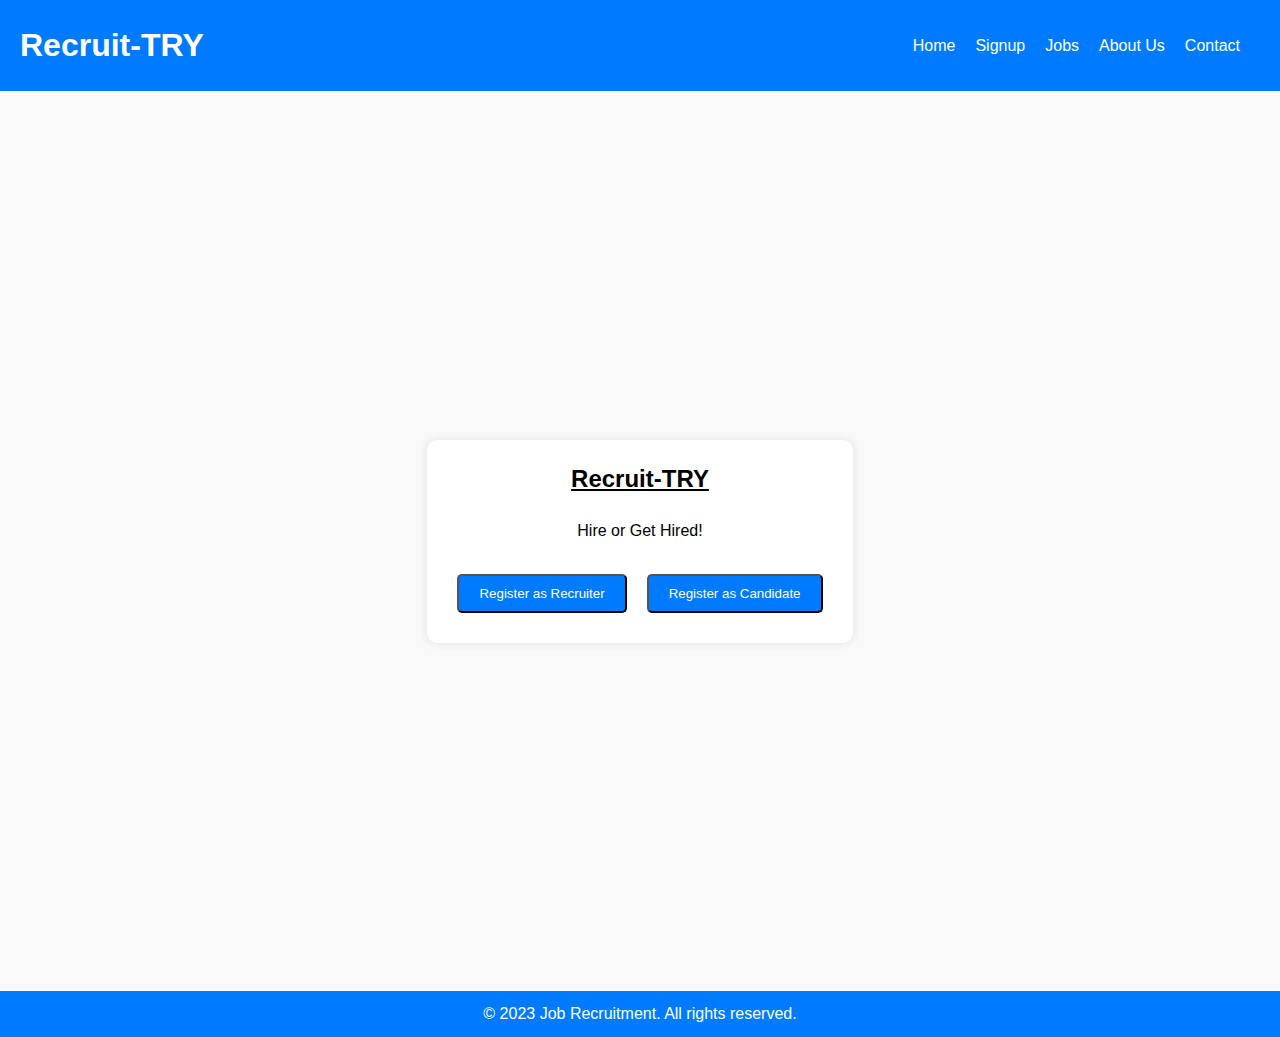
<file: index.html>
<!DOCTYPE html>
<html lang="en">
<head>
    <meta charset="UTF-8">
    <meta name="viewport" content="width=device-width, initial-scale=1.0">
    <title>Recruit-TRY</title>
    <link rel="stylesheet" href="styles.css">
</head>
<body>
    <header>
        <h1>Recruit-TRY</h1>
        <nav>
            <a href="index.html">Home</a>
            <a href="index.html">Signup</a>
            <a href="jobs.html">Jobs</a>
            <a href="about.html">About Us</a>
            <a href="contact.html">Contact</a>
        </nav>
    </header>

    <section class="home">
        <div class="card">
            <div class="hero">
                <h2 style="text-decoration: underline;">Recruit-TRY</h2>
                <p>Hire or Get Hired!</p>
                <div class="buttons">
                   <!-- <a href="signup.html" class="button">Register as Recruiter</a> -->
                      <!-- <a href="signup.html" class="button">Register as Candidate</a> -->
                      <button onclick="redirectToRecruiterForm()"> Register as Recruiter</button>
                      <button onclick="redirectToCandidateForm()">Register as Candidate</button>             
                
                    </div>
            </div>
        </div>
    </section>

    <!-- Other content for the homepage -->

    <footer>
        <p>&copy; 2023 Job Recruitment. All rights reserved.</p>
    </footer>

    <script>
        function redirectToRecruiterForm() {
            window.location.href = "recruiter-form.html";
        }

        function redirectToCandidateForm() {
            window.location.href = "candidate-form.html"; // Redirect to candidate-form.html
        }
    </script>
</body>
</html>
</file>
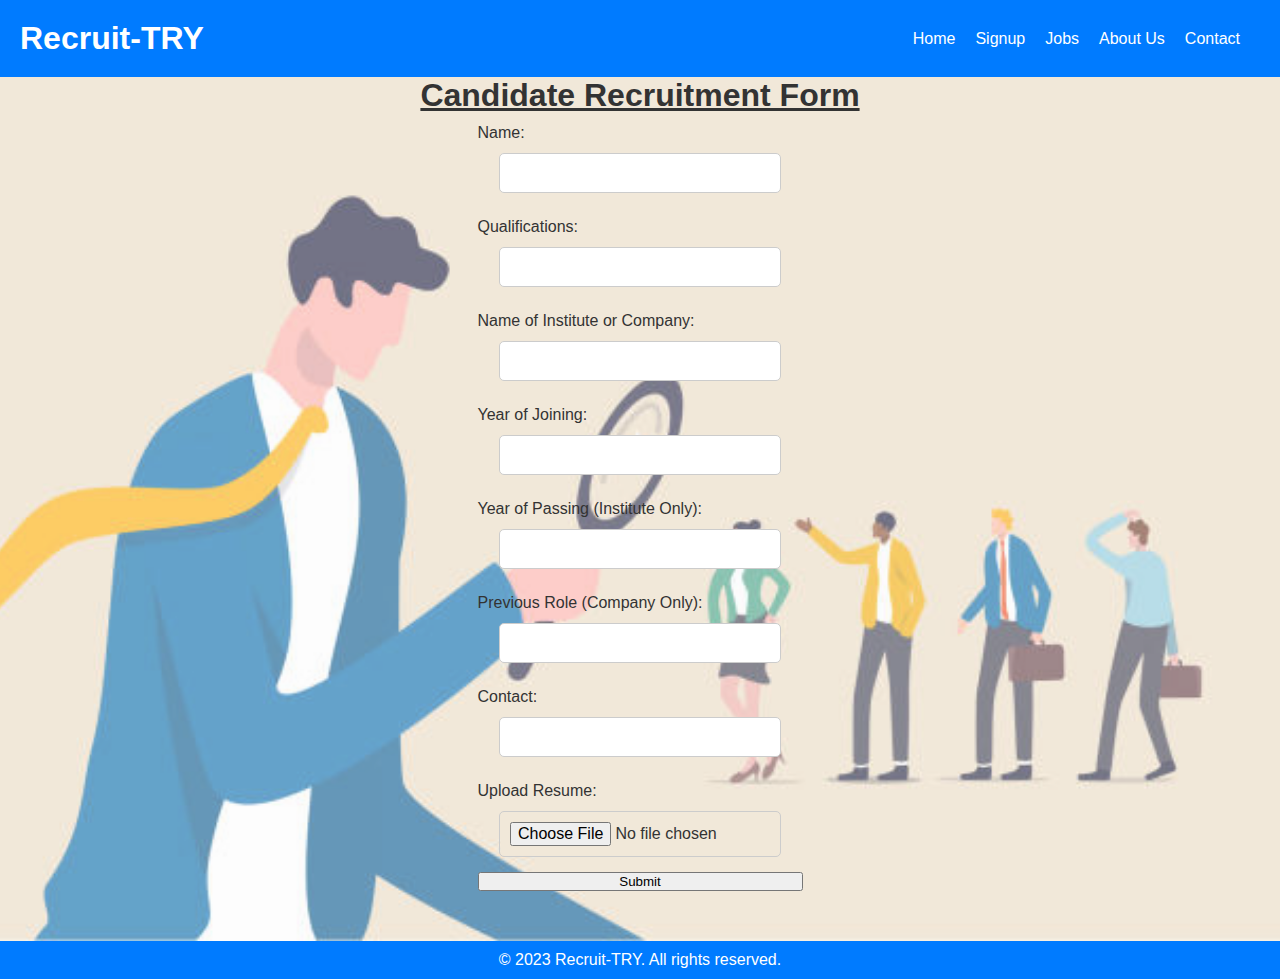
<file: candidate-form.html>
<!DOCTYPE html>
<html lang="en">
<head>
    <meta charset="UTF-8">
    <meta name="viewport" content="width=device-width, initial-scale=1.0">
    <title>Candidate Recruitment Form</title>
    <link rel="stylesheet" href="styles2.css">
</head>
<body>
    
    <header>
        <h1>Recruit-TRY</h1>
        <nav>
            <a href="index.html">Home</a>
            <a href="recruiter-form.html">Signup</a>
            <a href="jobs.html">Jobs</a>
            <a href="about.html">About Us</a>
            <a href="contact.html">Contact</a>
        </nav>
    </header>

    <section class="form">
        <img class="bg"  src="bg2.jpg" alt="recruitment img">
        <h2>Candidate Recruitment Form</h2>
        <form class="f2" id="candidate-recruitment-form">
            <div class="form-div">
            <label for="name">Name:</label>
            <input type="text" id="name" name="name" required>
            </div>
            <div class="form-div">
            <label for="qualifications">Qualifications:</label>
            <input type="text" id="qualifications" name="qualifications" required>
            </div>
            <div class="form-div">
            <label for="institute-company">Name of Institute or Company:</label>
            <input type="text" id="institute-company" name="institute-company" required>
            </div>
            <div class="form-div">
            <label for="joining-year">Year of Joining:</label>
            <input type="text" id="joining-year" name="joining-year" required>
            </div>
            <div class="form-div">
            <label for="passing-year">Year of Passing (Institute Only):</label>
            <input type="text" id="passing-year" name="passing-year">
            </div>
            <div class="form-div">
            <label for="previous-role">Previous Role (Company Only):</label>
            <input type="text" id="previous-role" name="previous-role">
            </div>
            <div class="form-div">
            <label for="contact">Contact:</label>
            <input type="text" id="contact" name="contact" required>
            <div class="form-div">
            <label for="resume">Upload Resume:</label>
            <input type="file" id="resume" name="resume" required>
            </div>
            <button class="btn" type="submit">Submit</button>
        </form>
    </section>

    <footer>
        <p>&copy; 2023 Recruit-TRY. All rights reserved.</p>
    </footer>

    <!-- Add the JavaScript file -->
    <script>
        // Get the form element by its ID and add a submit event listener
        const candidateRecruitmentForm = document.getElementById('candidate-recruitment-form');
        candidateRecruitmentForm.addEventListener('submit', handleCandidateSignup);

        // Function to handle the form submission when a candidate signs up
        function handleCandidateSignup(event) {
            event.preventDefault();

            // Get the form data
            const name = document.getElementById('name').value;
            const qualifications = document.getElementById('qualifications').value;
            const instituteCompany = document.getElementById('institute-company').value;
            const joiningYear = document.getElementById('joining-year').value;
            const passingYear = document.getElementById('passing-year').value;
            const previousRole = document.getElementById('previous-role').value;
            const contact = document.getElementById('contact').value;

            // Create a candidateDetails object with the form data
            const candidateDetails = {
                name: name,
                qualifications: qualifications,
                instituteCompany: instituteCompany,
                joiningYear: joiningYear,
                passingYear: passingYear,
                previousRole: previousRole,
                contact: contact,
            };

            // Perform any additional processing here (if needed)
            // ...

            // Show the "Form successfully submitted" alert
            alert('Form successfully submitted');

            // Clear the form fields after submission
            document.getElementById('name').value = '';
            document.getElementById('qualifications').value = '';
            document.getElementById('institute-company').value = '';
            document.getElementById('joining-year').value = '';
            document.getElementById('passing-year').value = '';
            document.getElementById('previous-role').value = '';
            document.getElementById('contact').value = '';
        }
    </script>
</body>
</html>
</file>
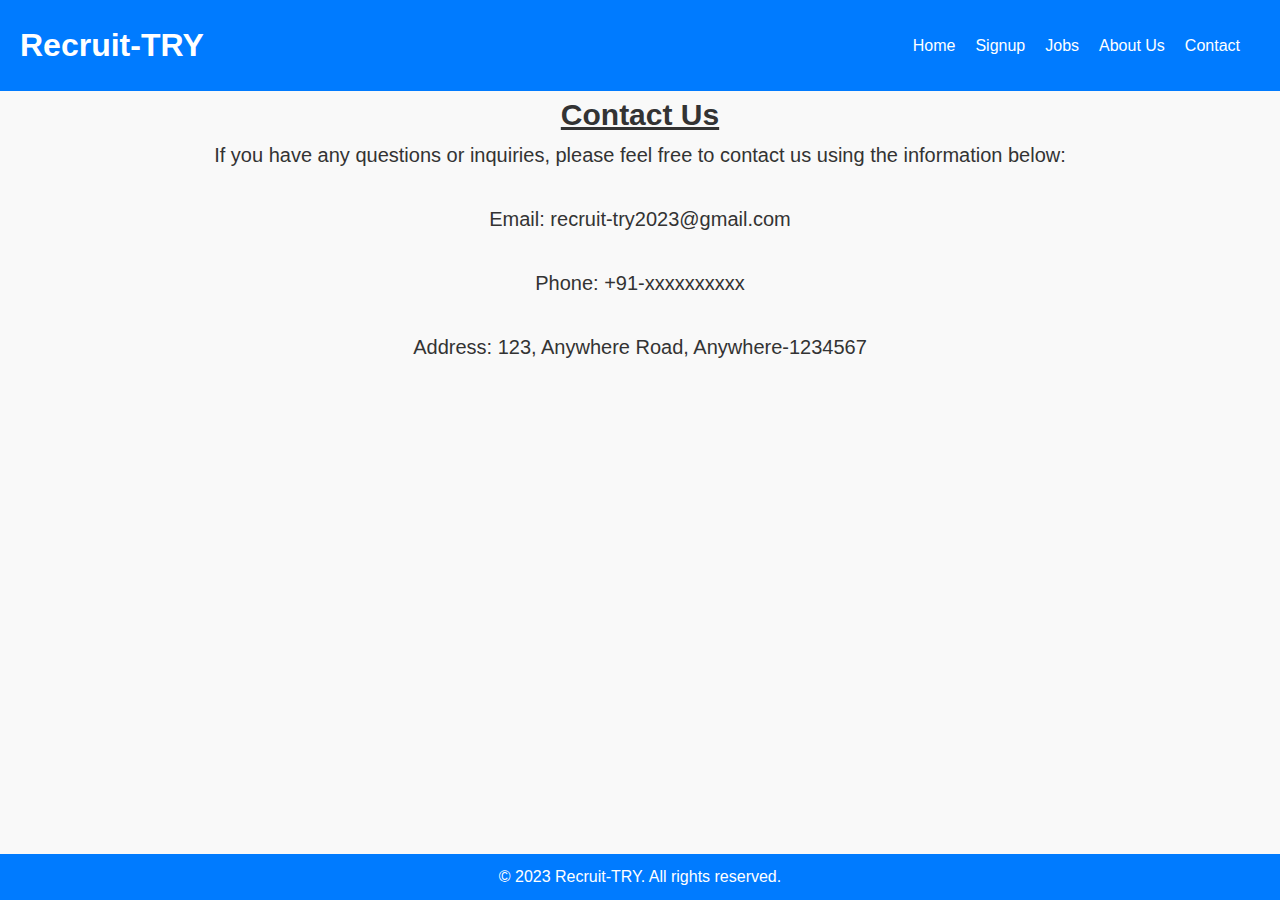
<file: contact.html>
<!DOCTYPE html>
<html lang="en">
<head>
    <meta charset="UTF-8">
    <meta name="viewport" content="width=device-width, initial-scale=1.0">
    <title>Job Recruitment - Contact</title>
    <link rel="stylesheet" href="styles.css">
</head>
<body>
    <header>
        <h1>Recruit-TRY</h1>
        <nav>
            <a href="index.html">Home</a>
            <a href="index.html">Signup</a>
            <a href="jobs.html">Jobs</a> 
            <a href="about.html">About Us</a>
            <a href="contact.html">Contact</a>
        </nav>
    </header>

    
        <section class="contact-content">
            
            <h2 style="text-decoration: underline;">Contact Us</h2>
            <p>If you have any questions or inquiries, please feel free to contact us using the information below:</p><br>
            
                <p>Email: recruit-try2023@gmail.com</p><br>
                <p>Phone: +91-xxxxxxxxxx</p><br>
                <p>Address: 123, Anywhere Road, Anywhere-1234567</p>
            
      
    </section>

    <!-- Other content for the contact page -->

    <footer>
        <p>&copy; 2023 Recruit-TRY. All rights reserved.</p>
    </footer>

   
   
</body>
</html>
</file>
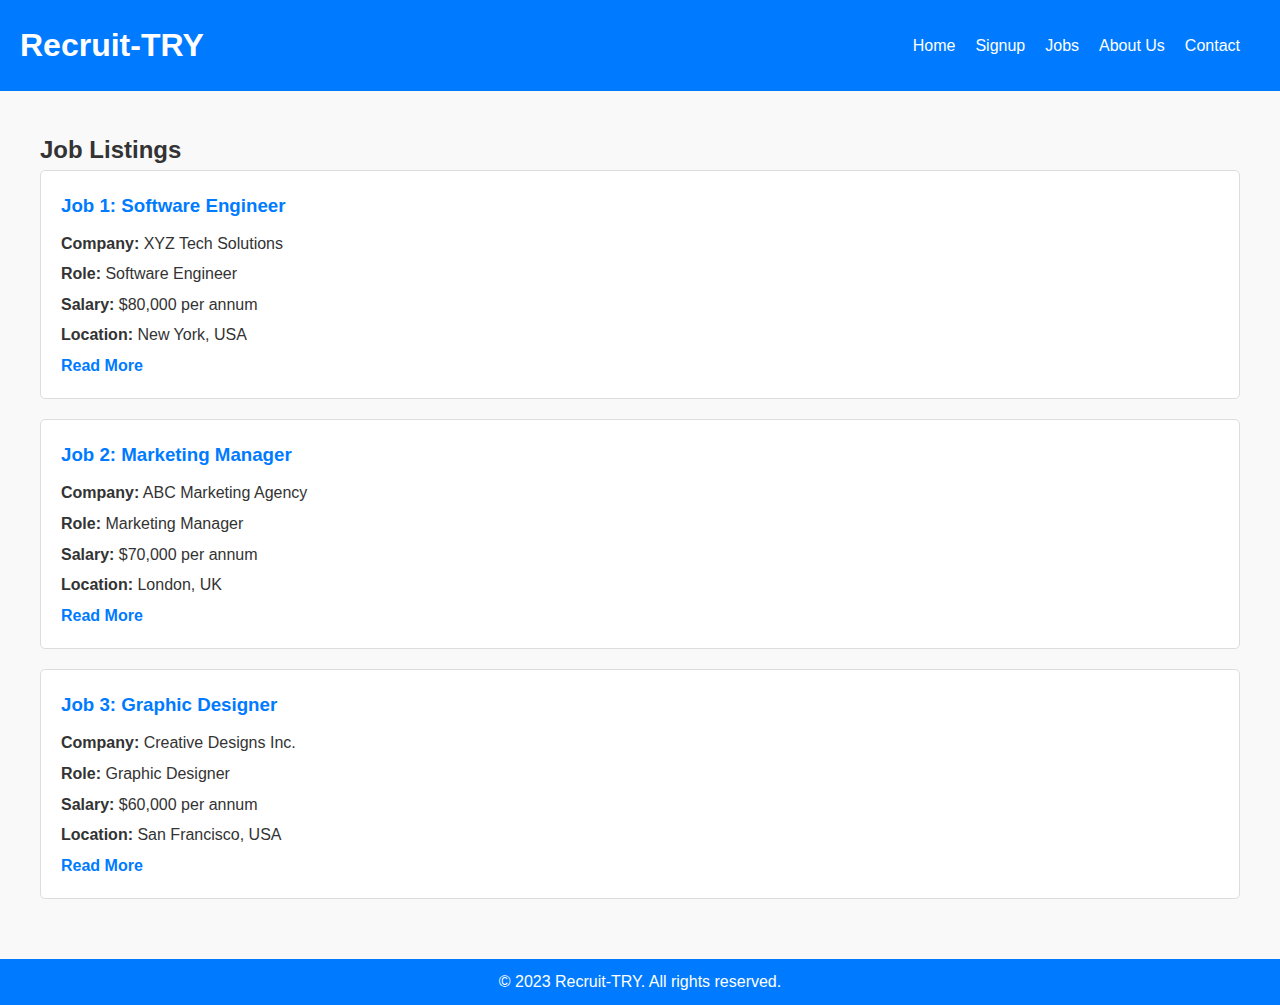
<file: jobs.html>
<!DOCTYPE html>
<html lang="en">
<head>
    <meta charset="UTF-8">
    <meta name="viewport" content="width=device-width, initial-scale=1.0">
    <title>Job Listing</title>
    <link rel="stylesheet" href="styles3.css">
</head>
<body>
    <header>
        <h1>Recruit-TRY</h1>
        <nav>
            <a href="index.html">Home</a>
            <a href="index.html">Signup</a>
            <a href="jobs.html">Jobs</a>
            <a href="about.html">About Us</a>
            <a href="contact.html">Contact</a>
        </nav>
    </header>

    <section class="job-listings">
        <h2>Job Listings</h2>
        <ul class="job-list" id="job-list">
            <li>
                <h3>Job 1: Software Engineer</h3>
                <p><strong>Company:</strong> XYZ Tech Solutions</p>
                <p><strong>Role:</strong> Software Engineer</p>
                <p><strong>Salary:</strong> $80,000 per annum</p>
                <p><strong>Location:</strong> New York, USA</p>
                <a href="#" class="read-more">Read More</a>
            </li>
            <li>
                <h3>Job 2: Marketing Manager</h3>
                <p><strong>Company:</strong> ABC Marketing Agency</p>
                <p><strong>Role:</strong> Marketing Manager</p>
                <p><strong>Salary:</strong> $70,000 per annum</p>
                <p><strong>Location:</strong> London, UK</p>
                <a href="#" class="read-more">Read More</a>
            </li>
            <li>
                <h3>Job 3: Graphic Designer</h3>
                <p><strong>Company:</strong> Creative Designs Inc.</p>
                <p><strong>Role:</strong> Graphic Designer</p>
                <p><strong>Salary:</strong> $60,000 per annum</p>
                <p><strong>Location:</strong> San Francisco, USA</p>
                <a href="#" class="read-more">Read More</a>
            </li>
        </ul>
    </section>

  

    <!-- Other content for the job listing page -->

    <footer>
        <p>&copy; 2023 Recruit-TRY. All rights reserved.</p>
    </footer>

    <script src="script.js"></script>
</body>
</html>
</file>
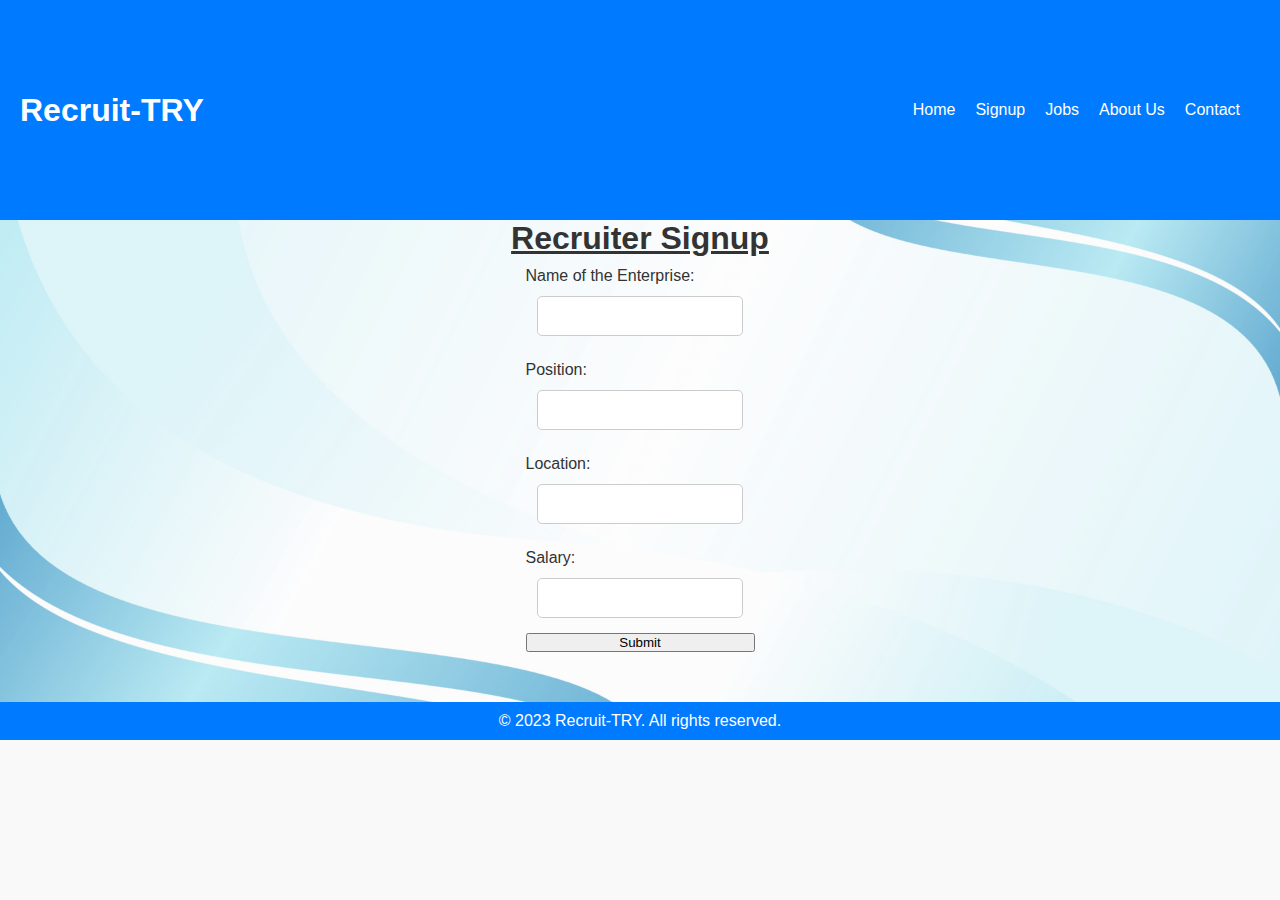
<file: recruiter-form.html>
<!DOCTYPE html>
<html lang="en">
<head>
    <meta charset="UTF-8">
    <meta name="viewport" content="width=device-width, initial-scale=1.0">
    <title>Recruiter Signup</title>
    <link rel="stylesheet" href="styles2.css">
</head>
<body>
    <header class="header">
        <h1>Recruit-TRY</h1>
        <nav>
            <a href="index.html">Home</a>
            <a href="index.html">Signup</a>
            <a href="jobs.html">Jobs</a>
            <a href="about.html">About Us</a>
            <a href="contact.html">Contact</a>
        </nav>
    </header>

    <section class="form">
        <img class="bg" src="bg1.jpeg" alt="recruitment img">
        <h2>Recruiter Signup</h2>
        <!-- Add a unique ID to the form to target it in JavaScript -->
        <form class="f2" id="recruiter-signup-form">
            <div class="form-div">
                <label for="enterprise-name">Name of the Enterprise:</label>
                <input type="text" id="enterprise-name" name="enterprise-name" required>
            </div>
            <div class="form-div">
                <label for="position">Position:</label>
                <input type="text" id="position" name="position" required>
            </div>
            <div class="form-div">
                <label for="location">Location:</label>
                <input type="text" id="location" name="location" required>
            </div>
            <div class="form-div">
                <label for="salary">Salary:</label>
                <input type="text" id="salary" name="salary" required>
            </div>
            <button class="btn" type="submit">Submit</button>
        </form>
    </section>

    <footer>
        <p>&copy; 2023 Recruit-TRY. All rights reserved.</p>
    </footer>

    <!-- Add the JavaScript file -->
    <script src="script.js"></script>
</body>
</html>
</file>
<file: styles.css>
/* Reset some default styles for consistency */
body, h1, h2, h3, p, button {
    margin: 0;
    padding: 0;
}

body {
    font-family: Arial, sans-serif;
    line-height: 1.6;
    color: #333;
    background-color: #f9f9f9;
    display: flex;
    flex-direction: column;
    min-height: 100vh; /* Ensure that the footer is always at the bottom */
}

header {
    background-color: #007bff;
    padding: 20px;
    color: #fff;
    display: flex;
    justify-content: space-between;
    align-items: center;
}

nav {
    display: flex;
}

nav a {
    color: #fff;
    text-decoration: none;
    margin-right: 20px;
}

nav a:hover {
    text-decoration: underline;
}

.home {
    position: relative;
    overflow: hidden;
    min-height: 100vh; /* Set the home section to take full viewport height */
    display: flex;
    justify-content: center;
    align-items: center;
    background: url("https://www.careereducation.columbia.edu/sites/default/files/styles/main/public/main-images/Team%20Synergy.jpg?itok=fMwpGG80") no-repeat center center fixed;
    background-size: cover;
}

.card {
    background-color: rgba(255, 255, 255, 0.8); /* Semi-transparent background for the card */
    max-width: 600px;
    padding: 100px;
    padding-left: 100px;
    padding-right: 100px;
    border-radius: 10px;
}

.hero {
    text-align: center;
    color: #000; /* Change text color for better visibility */
}

/* Add styles for other sections and elements as needed */
.buttons {
    display: flex;
    justify-content: space-between;
    margin-top: 20px;
}

.button {
    display: inline-block;
    padding: 10px 20px;
    background-color: #007bff;
    color: #fff;
    text-decoration: none;
    border-radius: 5px;
    margin-right:10px
}


footer {
    background-color: #007bff;
    color: #fff;
    text-align: center;
    padding: 10px;
    margin-top: auto; /* Push the footer to the bottom */
}

.signup {
    min-height: 100vh;
    display: flex;
    justify-content: center;
    align-items: center;
}

.card {
    background-color: #fff;
    padding: 80px;
    border-radius: 10px;
    box-shadow: 0 0 10px rgba(0, 0, 0, 0.1); /* Adding a subtle shadow to the card */
    text-align: center;
}

.card h2 {
    margin-bottom: 20px;
}

button {
    display: inline-block;
    padding: 10px 20px;
    background-color: #007bff;
    color: #fff;
    text-decoration: none;
    border-radius: 5px;
    margin: 10px;
}

.form {
    min-height: 100vh;
    display: flex;
    justify-content: center;
    align-items: center;
}

.card {
    background-color: #fff;
    padding: 20px;
    border-radius: 10px;
    box-shadow: 0 0 10px rgba(0, 0, 0, 0.1); /* Adding a subtle shadow to the card */
    text-align: center;
    max-width: 600px;
}

.card h2 {
    margin-bottom: 20px;
}

.form {
   display: flex;
    flex-direction: column;
    align-items:self-start; /* Center the form fields horizontally */
}

form label {
    margin-top: 10px;
    text-align: left; /* Align the labels to the left */
}

form input {
    padding: 10px;
    margin-bottom: 15px;
    border: 1px solid #ccc;
    border-radius: 5px;
}

input[type="submit"] {
    background-color: #007bff;
    color: #fff;
    border: none;
    cursor: pointer;
}

input[type="submit"]:hover {
    background-color: #0056b3;
}
.about-content {
    text-align: center;
    margin: 20px;
}

.about-content h2 {
    font-size: 28px; /* Increase the font size for the h2 heading */
    font-weight: bold; /* Make the h2 heading bold */
}

.about-content p {
    font-size: 18px; /* Increase the font size for the paragraph */
    font-weight: bold; /* Make the paragraph text bold */
}
.about-image {
    text-align: center;
}

.about-image img {
    width: 80%; /* Set the image width to 100% to stretch it to the container width */
    max-height: 400px; /* Set a maximum height to maintain aspect ratio and prevent it from becoming too tall */
    margin: 20px 0;
}
.contact-content{
    font-size: 20px;
    text-align: center;
    
}
</file>
<file: styles2.css>
/* Reset some default styles for consistency */
body, h1, h2, h3, p, button, input {
    margin: 0;
    padding: 0;
}

body {
    font-family: Arial, sans-serif;
    
    color: #333;
    background-color: #f9f9f9;
    display: flex;
    flex-direction: column;
   /* Ensure that the footer is always at the bottom */
}

header {
    
    background-color: #007bff;
    padding: 20px;
    color: #fff;
    display: flex;
    justify-content: space-between;
    align-items: center;
}

nav {
    display: flex;
}

nav a {
    color: #fff;
    text-decoration: none;
    margin-right: 20px;
}

nav a:hover {
    text-decoration: underline;
}

.form {
    
    display: flex;
    justify-content: center;
    align-items: center;
}

.card {
    background-color: #fff;
    padding: 20px;
    border-radius: 10px;
    box-shadow: 0 0 10px rgba(0, 0, 0, 0.1); /* Adding a subtle shadow to the card */
    text-align: center;
    max-width: 600px;
}

.form-heading {
    margin-bottom: 20px;
}

.form-heading h2 {
    margin: 0;
}

.form {
    display: flex;
    flex-direction: column;
    align-items: center; /* Center the form fields horizontally */
    position:relative;
    
   
}

form label {
    margin-top: 10px;
    text-align: left; /* Align the labels to the left */
}

form input {
    padding: 10px;
    margin-bottom: 15px;
    border: 1px solid #ccc;
    border-radius: 5px;
}

input[type="submit"] {
    background-color: #007bff;
    color: #fff;
    border: none;
    cursor: pointer;
}

input[type="submit"]:hover {
    background-color: #0056b3;
}

/* Add styles for other sections and elements as needed */

footer {
    background-color: #007bff;
    color: #fff;
    text-align: center;
    padding: 10px;
    margin-top:auto; /* Push the footer to the bottom */
    
}
.f2{
    height:100%;
    display:flex;
    flex-direction: column;

}
.form-div{
    
    display:flex;
    flex-direction: column;
}

.btn{
    margin-bottom: 50px;
    size: 10px;
}
h2{
    font-size:xx-large;
    text-decoration: underline;
}

.bg{
   object-fit: cover;
   top: 0;
   left:0;
    height: 100%;
    width:100%;
    position:absolute;
    z-index: -1;
    opacity:0.6;
}
.header{
    height:20vh;
}
input{
    
    border:2px solid black;
    border-radius:6px;
    outline: none;
    font-size:16px;
    width:80%;
    margin:11px auto;
    padding:7px;
    
}
</file>
<file: styles3.css>
/* Reset some default styles for consistency */
body, h1, h2, h3, p, button, input, ul, li {
    margin: 0;
    padding: 0;
}

body {
    font-family: Arial, sans-serif;
    line-height: 1.6;
    color: #333;
    display: flex;
    flex-direction: column;
    min-height: 100vh; /* Ensure that the footer is always at the bottom */
    background-color: #f9f9f9;
}

header {
    background-color: #007bff;
    padding: 20px;
    color: #fff;
    display: flex;
    justify-content: space-between;
    align-items: center;
}

nav {
    display: flex;
}

nav a {
    color: #fff;
    text-decoration: none;
    margin-right: 20px;
}

nav a:hover {
    text-decoration: underline;
}

.job-listings {
    padding: 20px;
    margin: 20px; /* Add margin around the job listings section */
}

.job-list {
    list-style: none;
}

.job-list li {
    background-color: #fff;
    border: 1px solid #ddd;
    border-radius: 5px;
    padding: 20px;
    margin-bottom: 20px; /* Add margin between each job listing card */
}

.job-list li h3 {
    margin-bottom: 10px;
    color: #007bff;
}

.job-list li p {
    margin-bottom: 5px;
}

.read-more {
    display: block;
    color: #007bff;
    text-decoration: none;
    font-weight: bold;
}

.read-more:hover {
    text-decoration: underline;
}

footer {
    background-color: #007bff;
    color: #fff;
    text-align: center;
    padding: 10px;
}
</file>
